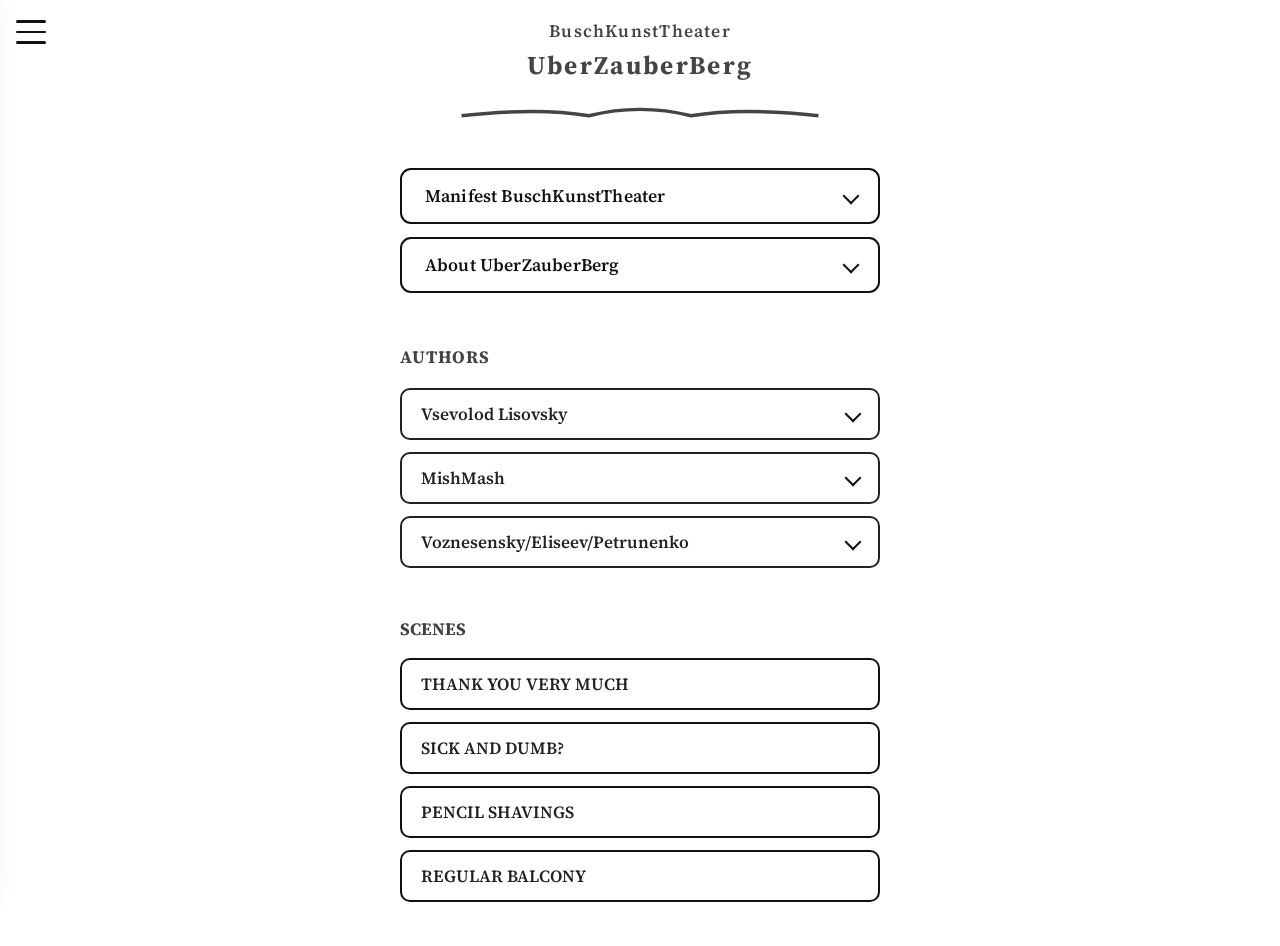
<file: index.html>
<!DOCTYPE html>
<html lang="ru">
<head>
  <meta charset="UTF-8">
  <meta name="keywords" content="BuschKunstTheater, zauberberg, immersive theater, theater-promenade, site-specific theater, berlin promenade">
  <meta name="description" content="UberZauberBerg – a BuschKunstTheater project – artistic routes, triggers, and instructions inspired by Thomas Mann’s The Magic Mountain.">
  <title>BuschKunstTheater | UberZauberBerg</title>
  <meta name="viewport" content="width=device-width, initial-scale=1.0">

  <link href="https://fonts.googleapis.com/css2?family=Source+Serif+4:wght@500;700&display=swap" rel="stylesheet">
  <link href="https://fonts.googleapis.com/css2?family=Source+Serif+4:wght@400;600&display=swap" rel="stylesheet">

  <link rel="stylesheet" href="./styles/common.css">
  <link rel="stylesheet" href="./styles/index.css">  
</head>


<body>
  <!-- Hamburger Menu -->
  <button class="hamburger" aria-label="Меню" id="hamburgerBtn">
    <span class="hamburger-bar"></span>
    <span class="hamburger-bar"></span>
    <span class="hamburger-bar"></span>
  </button>
  <div class="menu-overlay" id="menuOverlay"></div>
  <nav class="side-menu" id="sideMenu" aria-label="Меню">
    <button class="close-menu" id="closeMenuBtn" aria-label="Закрыть меню">&times;</button>
    <a href="index.html" class="menu-link" id="mainLink">Главная</a>
    <div class="lang-switch">
      <button class="lang-btn active" data-lang="ru">RU</button>
      <button class="lang-btn" data-lang="de">DE</button>
      <button class="lang-btn" data-lang="en">EN</button>
    </div>
    <a href="tempelhof.html" class="menu-link" id="tempelhofLink">Большое Спасибо</a>
    <a href="apotheke.html" class="menu-link" id="apothekeLink">Больна и глупа?</a>
    <a href="friedrichshain.html" class="menu-link" id="friedrichshainLink">Очистки от Корандаша</a>
    <a href="balcony.html" class="menu-link" id="balconyLink">Обычный Балкон</a>
    <p></p>
    <a href="https://share.google/WUvT1i8QZns1akbLE" class="menu-link" id="pressLink">Контакты</a>
    <a href="contacts.html" class="menu-link" id="contactsLink">Контакты</a>

    <!-- Благодарноти -->
    <div id="menuFooterText" class="menu-footer">
      Благодарим за бесценную помощь: \nАнтанаса Яценявичуса\nЮлию Алерт\nАртема Арсеняна
    </div>
  </nav>

  <div class="header">
    <div class="bkt-title" id="headerTitle">BuschKunstTheater</div>
    <div class="bkt-subtitle" id="headerSubtitle">UberZauberBerg</div>
    <svg class="mountain-hr" viewBox="0 0 420 20">
      <path d="M0 15 Q90 5 150 15 Q210 0 270 15 Q330 5 420 15" stroke="#444" stroke-width="4" fill="none"/>
    </svg>
  </div>

  <main>
    <section class="section">
      <button class="dropdown-btn" id="manifestBtn">Манифест BuschKunstTheater</button>
      <div class="dropdown-content" id="manifestContent"></div>
      <button class="dropdown-btn" id="uberBtn">UberZauberBerg</button>
      <div class="dropdown-content" id="uberContent"></div>
    </section>
    <div class="authors-title" id="authorsTitle">АВТОРЫ</div>
    <button class="author-btn" id="authorSevaBtn">Всеволод Лисовский</button>
    <div class="author-content" id="authorSevaContent"></div>
    <button class="author-btn" id="authorMishmashBtn">МишМаш</button>
    <div class="author-content" id="authorMishmashContent"></div>
    <button class="author-btn" id="authorHuBtn">Вознесенский/Елисеев/Петруненко</button>
    <div class="author-content" id="authorHuContent"></div>
    <div class="locations-title" id="locationsTitle">СЦЕНЫ</div>
    <button class="location-btn" id="locationTempelhofBtn">БОЛЬШОЕ СПАСИБО</button>
    <button class="location-btn" id="locationApothekeBtn">БОЛЬНА И ГЛУПА?</button>
    <button class="location-btn" id="locationFriedrichshainBtn">BLEISTIFTSPANE</button>
    <button class="location-btn" id="locationBalconyBtn">Балкон</button>
  </main>

  <script src="./js/index.js"></script>
  <script src="./js/common.js"></script>
</body>

</html>
</file>
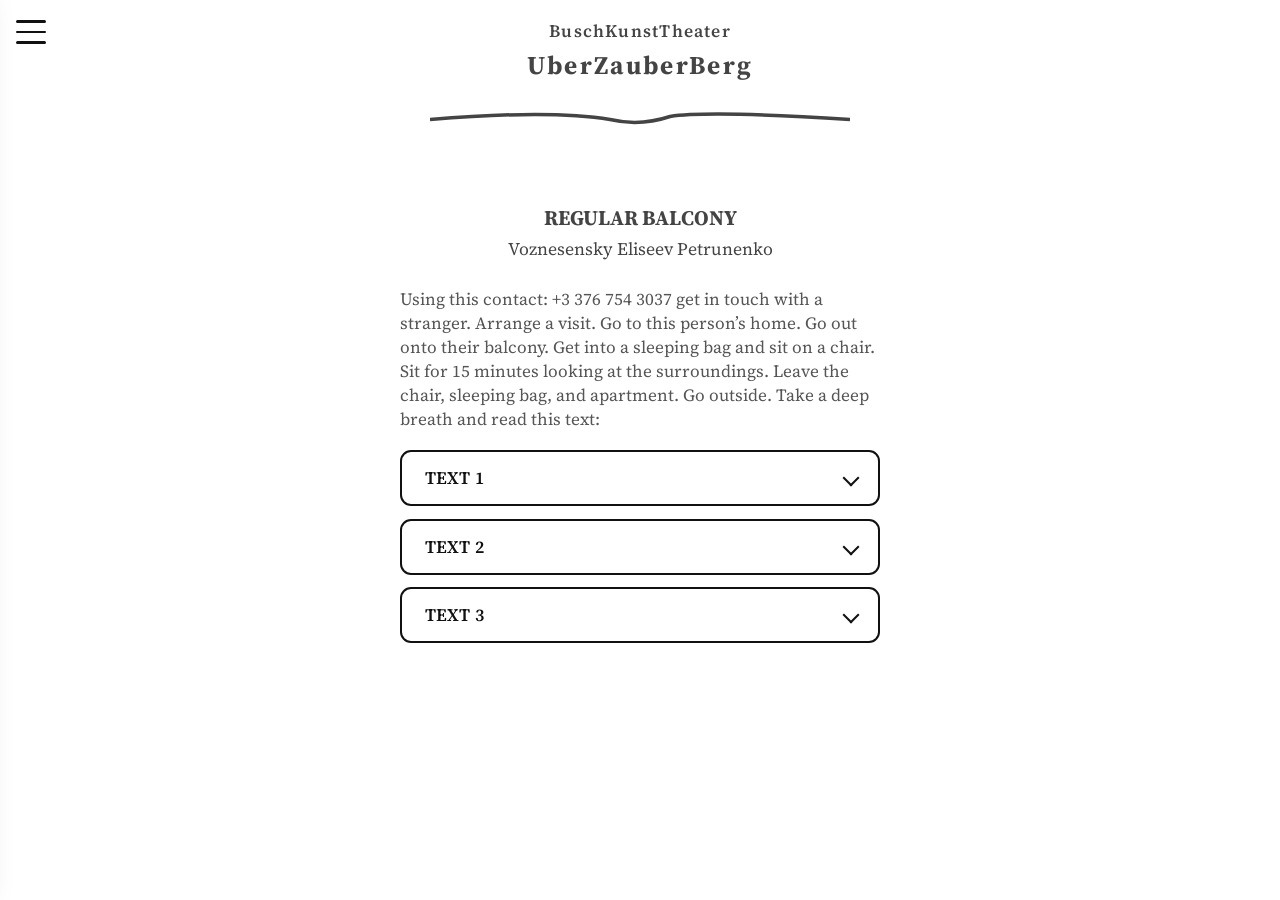
<file: balcony.html>
<!DOCTYPE html>
<html lang="ru">

<head>
  <meta charset="UTF-8">
  <meta name="keywords" content="BuschKunstTheater, zauberberg, immersive theater, theater-promenade, site-specific theater, berlin promenade">
  <meta name="description" content="The art of wrapping on a single balcony, by Voznesensky, Yeliseev, and Petrunenko.">
  <title>ОБЫЧНЫЙ БАЛКОН | BuschKunstTheater</title>
  <meta name="viewport" content="width=device-width, initial-scale=1.0">
  <link href="https://fonts.googleapis.com/css2?family=Source+Serif+4:wght@500;700&display=swap" rel="stylesheet">
  <link href="https://fonts.googleapis.com/css2?family=Source+Serif+4:wght@400;600&display=swap" rel="stylesheet">
  <link rel="stylesheet" href="./styles/common.css">
  <link rel="stylesheet" href="./styles/balcony.css">  
</head>

<body>
  <!-- Hamburger Menu -->
  <button class="hamburger" aria-label="Меню" id="hamburgerBtn">
    <span class="hamburger-bar"></span>
    <span class="hamburger-bar"></span>
    <span class="hamburger-bar"></span>
  </button>
  <div class="menu-overlay" id="menuOverlay"></div>
  <nav class="side-menu" id="sideMenu" aria-label="Меню">
    <button class="close-menu" id="closeMenuBtn" aria-label="Закрыть меню">&times;</button>
    <a href="index.html" class="menu-link" id="mainLink">Главная</a>
    <div class="lang-switch">
      <button class="lang-btn active" data-lang="ru">RU</button>
      <button class="lang-btn" data-lang="de">DE</button>
      <button class="lang-btn" data-lang="en">EN</button>
    </div>
    <a href="tempelhof.html" class="menu-link" id="tempelhofLink">Большое Спасибо</a>
    <a href="apotheke.html" class="menu-link" id="apothekeLink">Больна и глупа?</a>
    <a href="friedrichshain.html" class="menu-link" id="friedrichshainLink">Очистки от Корандаша</a>
    <a href="balcony.html" class="menu-link" id="balconyLink">Обычный Балкон</a>
    <p></p>
    <a href="https://share.google/WUvT1i8QZns1akbLE" class="menu-link" id="pressLink">Контакты</a>
    <a href="contacts.html" class="menu-link" id="contactsLink">Контакты</a>

    <!-- Благодарноти -->
    <div id="menuFooterText" class="menu-footer">
      Благодарим за бесценную помощь: \nАнтанаса Яценявичуса\nЮлию Алерт\nАртема Арсеняна
    </div>
  </nav>

  <a href="index.html" class="header-link">
    <div class="header">
      <div class="bkt-title" id="headerTitle">BuschKunstTheater</div>
      <div class="bkt-subtitle" id="headerSubtitle">UberZauberBerg</div>
      <svg class="mountain-hr" viewBox="0 0 420 17">
        <path d="M0 10 Q120 0 180 10 Q210 17 240 7 Q280 1 420 10"
              stroke="#444" stroke-width="3.5" fill="none"/>
      </svg>
    </div>
  </a>

  <main>
    <h1 class="site-title" id="balconyTitle">ОБЫЧНЫЙ БАЛКОН</h1>
    <h2 class="site-subtitle" id="balconySubtitle">Вознесенский Елисеев Петруненко</h2>
    <div class="instruction" id="instructionText">
      По этому контакту: ……..      свяжитесь с этим незнакомым вам человеком. Договоритесь о времени посещения. Придите в гости к незнакомому человеку. Выйдите на его балкон. Залезьте в спальный мешок и сядьте на стул. Сидите 15 минут обозревая окрестности. Покиньте стул, спальный мешок и квартиру. Выйдите на улицу. Глубоко вздохните и прочитайте текст:
    </div>
    <button class="dropdown-btn" id="textBtn1">ТЕКСТ 1</button>
    <div class="dropdown-content" id="textContent1"></div>
    <button class="dropdown-btn" id="textBtn2">ТЕКСТ 2</button>
    <div class="dropdown-content" id="textContent2"></div>
    <button class="dropdown-btn" id="textBtn3">ТЕКСТ 3</button>
    <div class="dropdown-content" id="textContent3"></div>
  </main>

  <script src="./js/balcony.js"></script>
  <script src="./js/common.js"></script>
</body>

</html>
</file>
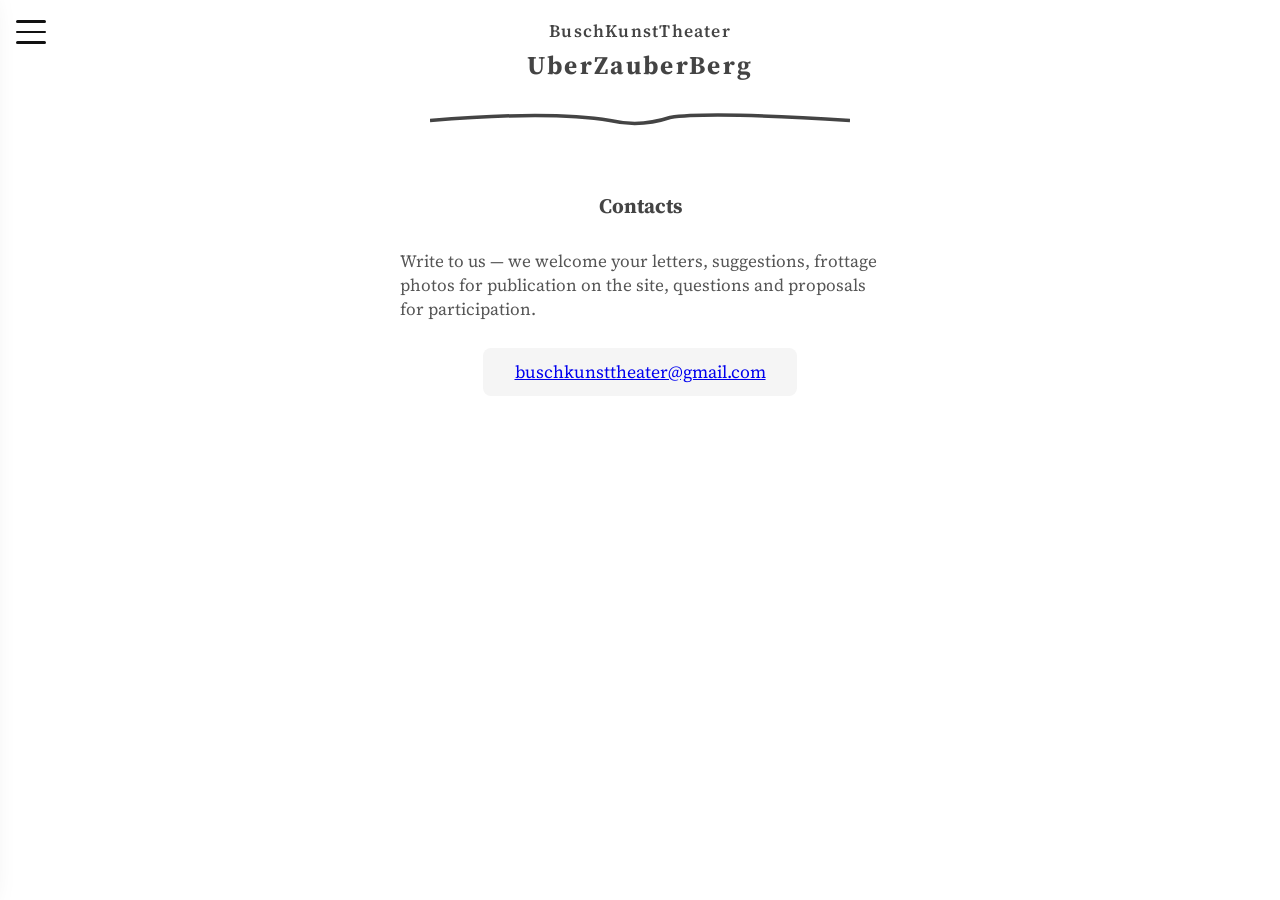
<file: contacts.html>
<!DOCTYPE html>
<html lang="ru">
<head>
  <meta charset="UTF-8">
  <meta name="keywords" content="BuschKunstTheater, zauberberg, immersive theater, theater-promenade, site-specific theater, berlin promenade">
  <title>Контакты | BuschKunstTheater</title>
  <meta name="viewport" content="width=device-width, initial-scale=1.0">
  <link href="https://fonts.googleapis.com/css2?family=Source+Serif+4:wght@500;700&display=swap" rel="stylesheet">
  <link href="https://fonts.googleapis.com/css2?family=Source+Serif+4:wght@400;600&display=swap" rel="stylesheet">
  <link rel="stylesheet" href="./styles/common.css">
  <link rel="stylesheet" href="./styles/contacts.css">
</head>
<body>
  <!-- Hamburger Menu -->
  <button class="hamburger" aria-label="Меню" id="hamburgerBtn">
    <span class="hamburger-bar"></span>
    <span class="hamburger-bar"></span>
    <span class="hamburger-bar"></span>
  </button>
  <div class="menu-overlay" id="menuOverlay"></div>
  <nav class="side-menu" id="sideMenu" aria-label="Меню">
    <button class="close-menu" id="closeMenuBtn" aria-label="Закрыть меню">&times;</button>
    <a href="index.html" class="menu-link" id="mainLink">Главная</a>
    <div class="lang-switch">
      <button class="lang-btn active" data-lang="ru">RU</button>
      <button class="lang-btn" data-lang="de">DE</button>
      <button class="lang-btn" data-lang="en">EN</button>
    </div>
    <a href="tempelhof.html" class="menu-link" id="tempelhofLink">Большое Спасибо</a>
    <a href="apotheke.html" class="menu-link" id="apothekeLink">Больна и глупа?</a>
    <a href="friedrichshain.html" class="menu-link" id="friedrichshainLink">Очистки от Корандаша</a>
    <a href="balcony.html" class="menu-link" id="balconyLink">Обычный Балкон</a>
    <p></p>
    <a href="https://share.google/WUvT1i8QZns1akbLE" class="menu-link" id="pressLink">Контакты</a>
    <a href="contacts.html" class="menu-link" id="contactsLink">Контакты</a>

    <!-- Благодарноти -->
    <div id="menuFooterText" class="menu-footer">
      Благодарим за бесценную помощь: \nАнтанаса Яценявичуса\nЮлию Алерт\nАртема Арсеняна
    </div>
  </nav>

  <a href="index.html" class="header-link">
    <div class="header">
      <div class="bkt-title" id="headerTitle">BuschKunstTheater</div>
      <div class="bkt-subtitle" id="headerSubtitle">UberZauberBerg</div>
      <svg class="mountain-hr" viewBox="0 0 420 17">
        <path d="M0 10 Q120 0 180 10 Q210 17 240 7 Q280 1 420 10"
              stroke="#444" stroke-width="3.5" fill="none"/>
      </svg>
    </div>
  </a>

  <main>
    <div class="site-title" id="contactsTitle">Контакты</div>
    <div class="text" id="contactsText">
      Пишите нам — мы рады вашим письмам, предложениям, фотографиям фроттажа для публикации на сайте, вопросам и предложениям по участию.
    </div>
    <div class="email" id="contactsEmail">
      <a href="mailto:buschkunsttheater@gmail.com">buschkunsttheater@gmail.com</a>
    </div>
  </main>
  <script src="./js/contacts.js"></script>
  <script src="./js/common.js"></script>
</body>
</html>
</file>
<file: styles/common.css>
/* ===== Base ===== */
html, body { background:#fff; margin:0; padding:0; }
body { font-family:'Source Serif 4', serif; color:#555; }

/* ===== Header / Titles ===== */
.header { max-width:480px; margin:0 auto; padding:1.2em 1em 0.7em 1em; }

.bkt-title {
  font-family:'Source Serif 4', serif;
  font-size:1.09em;
  font-weight:600;
  letter-spacing:0.07em;
  color:#444;            /* дефолт, можно переопределять */
  margin:0 0 0.2em 0;
  text-align:center;
}

.bkt-subtitle {
  font-family:'Source Serif 4', serif;
  font-size:1.6em;
  font-weight:700;
  letter-spacing:0.09em;
  color:#444;            /* дефолт, можно переопределять */
  margin:0 0 0.8em 0;
  text-align:center;
}

/* Mountain HR (общие свойства + модификаторы высоты) */
.mountain-hr { display:block; margin:0.7em auto 1.3em auto; width:100%; max-width:420px; }
.mountain-hr--s { height:17px; }
.mountain-hr--m { height:30px; }
.mountain-hr--l { height:32px; }

/* ===== Main container ===== */
main { max-width:480px; margin:0 auto; padding:1.5em 1em 2em 1em; } /* дефолт: 1.5em */
.main--compact { padding:1em 1em 2em 1em; } /* как на index */

/* ===== Dropdown / Accordion ===== */
.dropdown-btn {
  width:100%; background:#fff; border:2px solid #111; border-radius:11px;
  color:#111; font-size:1.1em; font-family:'Source Serif 4', serif; font-weight:600; letter-spacing:0.01em;
  padding:0.8em 1.3em; margin-bottom:0.7em; cursor:pointer;
  transition:background 0.14s, color 0.14s, border 0.14s;
  text-align:left; position:relative;
}
.dropdown-btn:after {
  content:""; position:absolute; right:1.2em; top:50%; transform:translateY(-50%) rotate(45deg);
  border:solid #111; border-width:0 2px 2px 0; padding:5px; transition:0.16s;
}
.dropdown-btn.open:after { transform:translateY(-50%) rotate(-135deg); }

.dropdown-content {
  display:none; background:#f9f9f9; border:1px solid #ddd; border-radius:10px;
  margin-bottom:1.1em; box-shadow:0 1px 6px #0002; padding:1em 1.2em;
  font-size:1.09em; font-family:'Source Serif 4', serif; color:#555; line-height:1.55; white-space:pre-line;
}
.dropdown-content.open { display:block; animation:fadeIn 0.22s; }

@keyframes fadeIn { from { opacity:0; } to { opacity:1; } }

/* ===== Lang switch ===== */
.lang-switch { display:flex; gap:0.5em; margin-bottom:1.3em; }
.lang-btn {
  background:#fff; border:2px solid #222; color:#222; border-radius:7px;
  font-size:1em; font-family:'Source Serif 4', serif; padding:0.27em 1em; font-weight:500; cursor:pointer;
  transition:background 0.16s, color 0.16s, border 0.16s; outline:none;
}
.lang-btn.active, .lang-btn:focus { background:#111; color:#fff; border-color:#111; }

/* ===== Hamburger / Side menu ===== */
.hamburger {
  position:fixed; top:1.2em; left:1.2em; z-index:110;
  width:2.4em; height:2.4em; display:flex; flex-direction:column; justify-content:center; align-items:flex-start;
  background:none; border:none; cursor:pointer; padding:0;
}
.hamburger-bar { width:30px; height:4px; background:#111; margin:4px 0; border-radius:2px; transition:all 0.3s; }

.menu-overlay {
  position:fixed; top:0; left:0; width:100vw; height:100vh;
  background:rgba(34,34,34,0.11); z-index:99; display:none;
  z-index: 10000; 
}
.menu-overlay.open { display:block; }

.side-menu {
  position: fixed;
  top: 0;
  left: 0;
  width: 80vw;
  max-width: 320px;
  height: 100vh;

  background: #fff;
  box-shadow: 2px 0 28px #1112;
  z-index: 120;

  padding: 2.5em 1.5em 1.2em 1.5em;
  box-sizing: border-box;

  transform: translateX(-105%);
  transition: transform 0.22s cubic-bezier(.4,1.2,.7,1);

  display: flex;
  flex-direction: column;
  align-items: stretch;
  gap: 0.7em;         /* можно уменьшить, чтобы всё влезало */
  overflow-y: auto;   /* если совсем не влезет — будет скролл */
  z-index: 10001;
}
.side-menu.open { transform:translateX(0); }


.menu-footer {
  margin-top: auto;     /* прижимает к низу */
  font-size: 0.7em;
  color: #444;
  line-height: 1.4;
  padding-top: 0.8em;
  border-top: 1px solid #ddd;
}

.menu-link {
  font-size:1.14em; color:#111; background:#fff; border-radius:9px; padding:0.7em 1.1em;
  text-decoration:none; font-weight:600; border:2px solid #222; margin-bottom:0.3em; display:block;
  font-family:'Source Serif 4', serif; transition:background 0.16s, color 0.16s, border 0.16s;
}
.menu-link:hover, .menu-link:focus { background:#111; color:#fff; border-color:#111; }


.close-menu {
  position:absolute; right:0.2em; top:0.1em; background:none; border:none; font-size:2em;
  color:#222; cursor:pointer; z-index:121;
}

/* ===== Hover unify (как у index) ===== */
.location-btn:hover, .author-btn:hover, .author-btn:focus,
.dropdown-btn:hover, .dropdown-btn:focus,
.menu-link:hover, .menu-link:focus {
  background:#111; color:#fff; border-color:#111;
}

/* ===== Media ===== */
@media (max-width:600px) {
  main { padding-left:0.5em; padding-right:0.5em; }
  .header { padding-left:0.5em; padding-right:0.5em; }
  .bkt-title { font-size:0.95em; }
  .bkt-subtitle { font-size:1.3em; }
  .side-menu { padding:2em 0.7em 1em 1em; }
  .close-menu { right:1em; top:1em; }
}


.header-link {
  text-decoration: none;
  color: inherit;
  display: block;        
  width: fit-content;    
  margin: 0 auto;        
}

.site-title { font-family:'Source Serif 4',serif; font-size:1.3em; font-weight:700; text-align:center; color:#444; }

.site-subtitle {
  font-family: 'Source Serif 4', serif;
  font-size: 1.1em;
  font-weight: 400;
  text-align: center;
  color: #444;
  margin-top: -0.5em;
  margin-bottom: 1.4em;
  line-height: 1.45;
}
</file>
<file: styles/index.css>
/* компактный main и низкая линия гор */
main { padding:1em 1em 2em 1em; } /* или .main--compact на теге main */
.mountain-hr { height:17px; } /* или добавить класс mountain-hr--s */

/* Блок авторов и сцен — только на index */
.authors-title { font-family:'Source Serif 4', serif; font-size:1.09em; font-weight:700; margin-top:2.3em; margin-bottom:1.1em; text-align:left; letter-spacing:0.05em; color:#444; }
.author-btn { width:100%; background:#fff; border:2px solid #222; border-radius:10px; color:#222; font-size:1.07em; font-family:'Source Serif 4',serif; font-weight:600; margin-bottom:0.7em; cursor:pointer; padding:0.7em 1.1em; text-align:left; transition:background 0.14s, color 0.14s, border 0.14s; position:relative; }
.author-btn:after { content:""; position:absolute; right:1.1em; top:50%; transform:translateY(-50%) rotate(45deg); border:solid #111; border-width:0 2px 2px 0; padding:5px; }
.author-btn.open:after { transform:translateY(-50%) rotate(-135deg); }
.author-content { display:none; background:#f9f9f9; border:1px solid #ddd; border-radius:10px; margin-bottom:1.1em; box-shadow:0 1px 6px #0002; padding:1em 1.2em; font-size:1.06em; font-family:'Source Serif 4',serif; color:#555; line-height:1.45; white-space:pre-line; }
.author-content.open { display:block; animation:fadeIn 0.22s; }

.locations-title { font-family:'Source Serif 4',serif; font-size:1.09em; font-weight:700; margin-top:2.1em; margin-bottom:1em; text-align:left; color:#444; }
.location-btn { width:100%; background:#fff; border:2px solid #111; border-radius:10px; color:#222; font-size:1.07em; font-family:'Source Serif 4',serif; font-weight:600; margin-bottom:0.7em; cursor:pointer; padding:0.7em 1.1em; text-align:left; transition:background 0.14s, color 0.14s, border 0.14s; }
</file>
<file: styles/balcony.css>
.mountain-hr { height:30px; } /* или .mountain-hr--m */
.instruction { font-size:1.07em; margin-bottom:1.1em; font-family:'Source Serif 4',serif; color:#555; white-space:pre-line; }
</file>
<file: styles/contacts.css>
.mountain-hr { height:32px; } /* или .mountain-hr--l */
.site-title {   padding-bottom:1.4em; }
.text { font-size:1.07em; margin-bottom:1.1em; font-family:'Source Serif 4',serif; color:#555; white-space:pre-line; }
.email { font-size:1.1em; margin:1.5em auto 0 auto; padding:0.7em; background:#f5f5f5; border-radius:8px; max-width:290px; text-align:center; }
</file>
